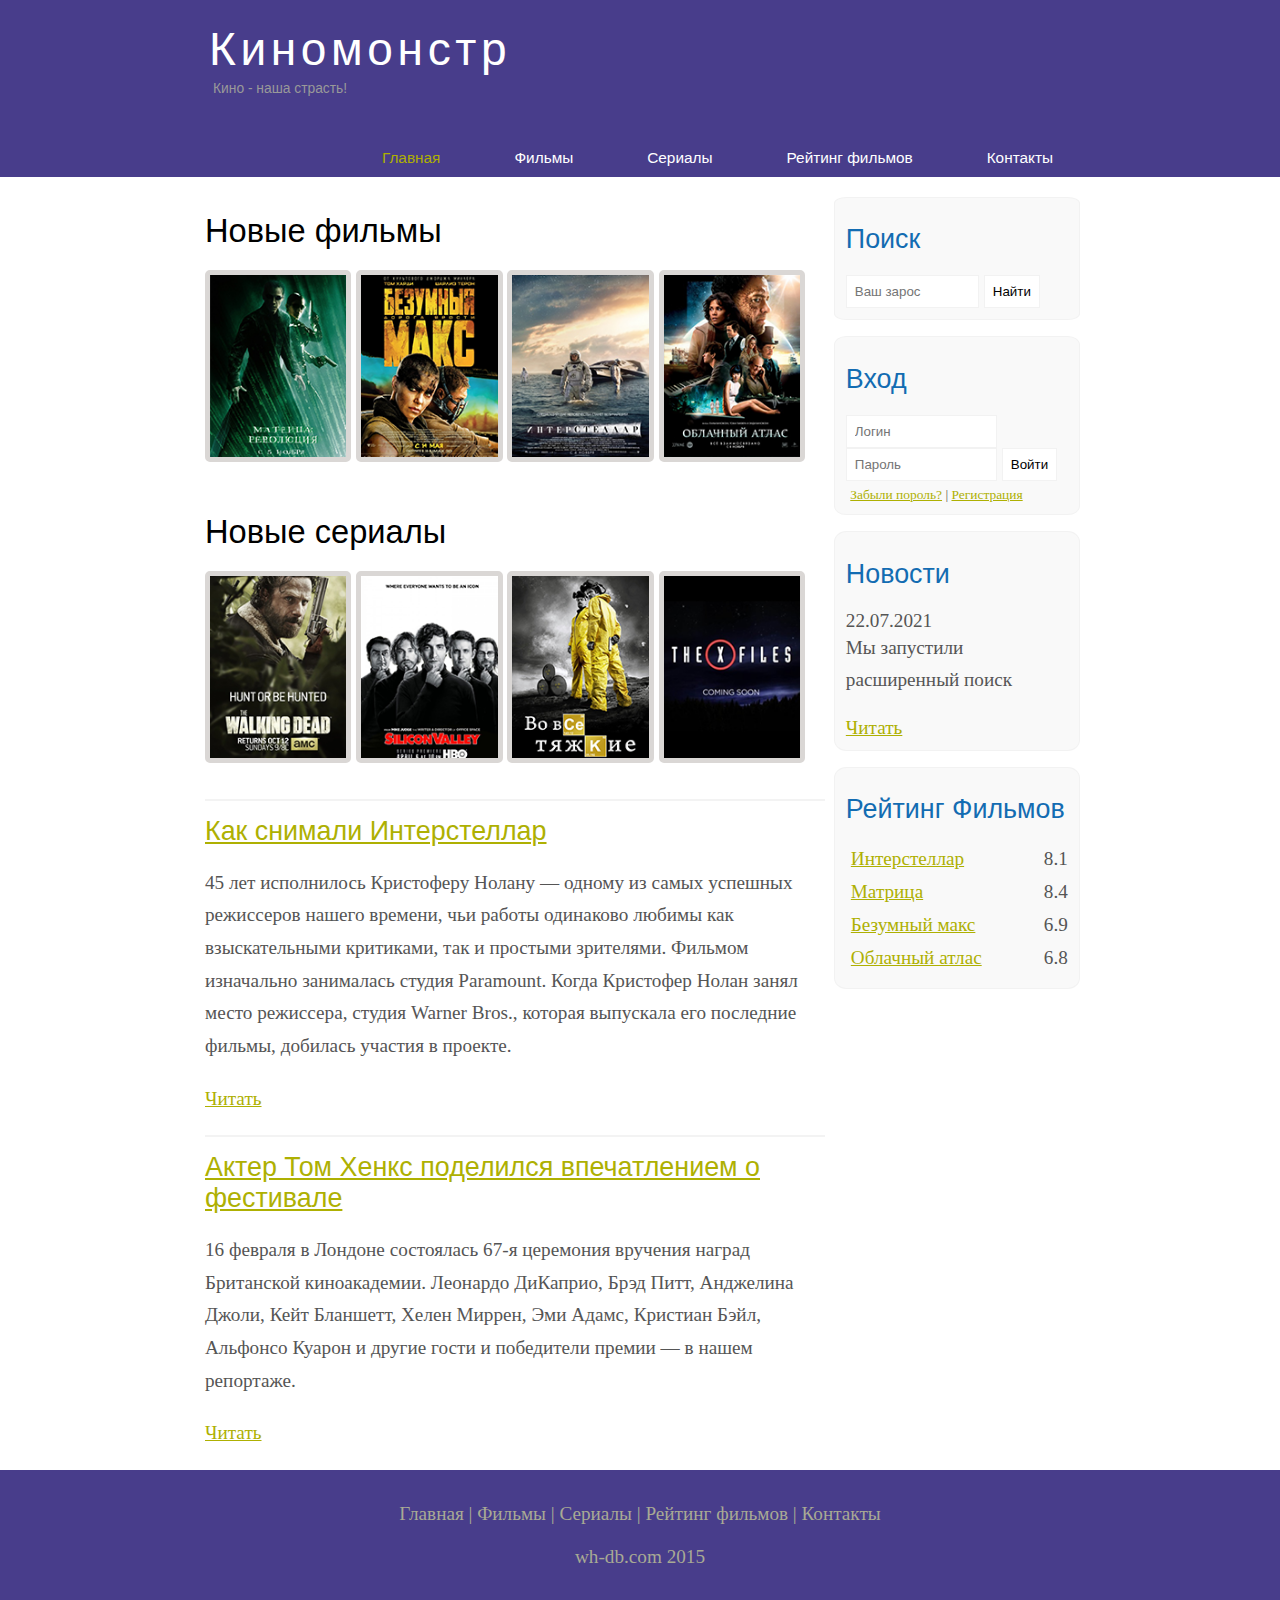
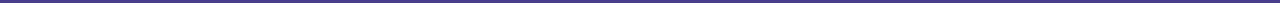
<file: index.html>
<!DOCTYPE html> 
<html lang="ru">
<head>
	<meta charset="UTF-8">
	<meta name="viewport" content="width=device-width, initial-scale=1.0">
	<title>Главная</title>
	<meta name="description" content="Киномонстр - это портал о кино">
	<meta name="keywords" content="фильмы, фильмы онлайн, hd">
	<link rel="stylesheet" href="assets/css/style.css">
</head>
<body>

	<div class="main">
		
		<div class="header">
			<div class="logo">
				<div class="logo_text">
					<h1><a href="index.html">Киномонстр</a></h1>
					<h2>Кино - наша страсть!</h2>
				</div>

			</div>

			<div class="menubar">
				
				<ul class="menu">
					<li class="selected"><a href="index.html">Главная</a></li>
					<li><a href="films.html">Фильмы</a></li>
					<li><a href="#">Сериалы</a></li>
					<li><a href="rating.html">Рейтинг фильмов</a></li>
					<li><a href="contact.html">Контакты</a></li>

				</ul>

			</div>

		</div>

		<div class="site_content">
			
			<div class="sidebar_container">
				
				<div class="sidebar">
					<h2>Поиск</h2>
					<form method="post" action="#" id="search_from" >
						<input type="search" name="search_field" placeholder="Ваш зарос" />
						<input type="submit" class="btn" value="Найти" />
					</form>
				</div>

				<div class="sidebar">
					<h2>Вход</h2>
					<form method="post" action="#" id="login" >
					<input type="text" name="login_field" placeholder="Логин" />	
					<input type="password" name="password_field" placeholder="Пароль" />
					<input type="submit" class="btn" value="Войти" />
					<div class="lables_passreg_text">
						<span><a href="#">Забыли пороль?</a></span> | <span><a href="#">Регистрация</a></span>
					</div>
					</form>
				</div>

				<div class="sidebar">
					<h2>Новости</h2>
					<span>22.07.2021</span>
					<p>Мы запустили расширенный поиск</p>
					<a href="#">Читать</a>
				</div>

				<div class="sidebar">
					<h2>Рейтинг Фильмов</h2>
					<ul>
						<li><a href="show.html">Интерстеллар</a><span class="rating_sidebar">8.1</span></li>
						<li><a href="#">Матрица</a><span class="rating_sidebar">8.4</span></li>
						<li><a href="#">Безумный макс</a><span class="rating_sidebar">6.9</span></li>
						<li><a href="#">Облачный атлас</a><span class="rating_sidebar">6.8</span></li>
					</ul>
				</div>

			</div>

			<div class="content">
				
				<h1>Новые фильмы</h1>

				<div class="films_block">
					
					<a href="#"><img src="assets/img/matrix.png"></a>
					<a href="#"><img src="assets/img/max.png"></a>
					<a href="show.html"><img src="assets/img/inter.png"></a>
					<a href="#"><img src="assets/img/cloud.png"></a>

				</div>

				<h1>Новые сериалы</h1>

				<div class="films_block">
					
					<a href="#"><img src="assets/img/dead.png"></a>
					<a href="#"><img src="assets/img/silicon.png"></a>
					<a href="#"><img src="assets/img/breakingbad.png"></a>
					<a href="#"><img src="assets/img/xfiles.png"></a>

				</div>

				<div class="posts">
					
					<hr>
					<h2><a href="#">Как снимали Интерстеллар</a></h2>
					<div class="posts_content"></div>

					<p>
						45 лет исполнилось Кристоферу Нолану — одному из самых успешных режиссеров нашего времени, чьи работы одинаково любимы как взыскательными критиками, так и простыми зрителями. Фильмом изначально занималась студия Paramount. Когда Кристофер Нолан занял место режиссера, студия Warner Bros., которая выпускала его последние фильмы, добилась участия в проекте.
					</p>

				</div>

				<p><a href="#">Читать</a></p>

				<div class="posts">
					
					<hr>
					<h2><a href="#">Актер Том Хенкс поделился впечатлением о фестивале</a></h2>
					<div class="posts_content"></div>

					<p>
						16 февраля в Лондоне состоялась 67-я церемония вручения наград Британской киноакадемии. Леонардо ДиКаприо, Брэд Питт, Анджелина Джоли, Кейт Бланшетт, Хелен Миррен, Эми Адамс, Кристиан Бэйл, Альфонсо Куарон и другие гости и победители премии — в нашем репортаже.
					</p>

				</div>

				<p><a href="#">Читать</a></p>

			</div>

		</div>

		<div class="footer">
			<p>
				
				<a href="#">Главная</a> | <a href="#">Фильмы</a> | <a href="#">Сериалы</a> | <a href="#">Рейтинг фильмов</a> | <a href="#">Контакты</a>
			
			</p>
			
			<p>wh-db.com 2015</p>
		</div>

	</div>

</body>
</html>
</file>
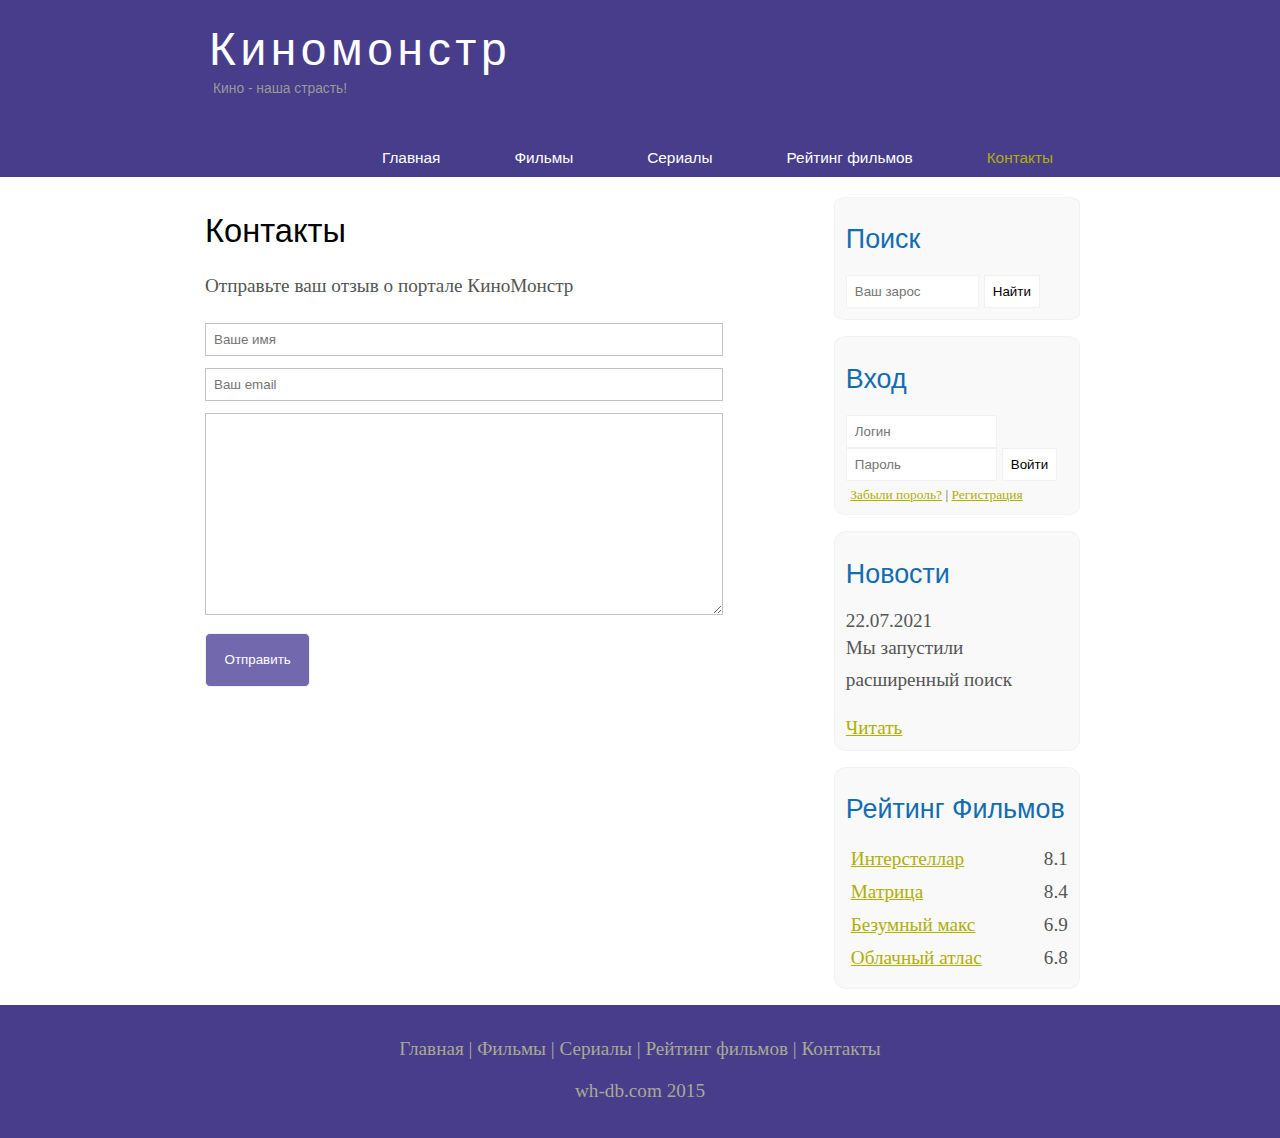
<file: contact.html>
<!DOCTYPE html> 
<html lang="ru">
<head>
	<meta charset="UTF-8">
	<meta name="viewport" content="width=device-width, initial-scale=1.0">
	<title>Контакты</title>
	<meta name="description" content="Киномонстр - это портал о кино">
	<meta name="keywords" content="фильмы, фильмы онлайн, hd">
	<link rel="stylesheet" href="assets/css/style.css">
</head>
<body>

	<div class="main">
		
		<div class="header">
			<div class="logo">
				<div class="logo_text">
					<h1><a href="index.html">Киномонстр</a></h1>
					<h2>Кино - наша страсть!</h2>
				</div>

			</div>

			<div class="menubar">
				
				<ul class="menu">
					<li><a href="index.html">Главная</a></li>
					<li><a href="films.html">Фильмы</a></li>
					<li><a href="#">Сериалы</a></li>
					<li><a href="rating.html">Рейтинг фильмов</a></li>
					<li class="selected"><a href="contact.html">Контакты</a></li>

				</ul>

			</div>

		</div>

		<div class="site_content">
			
			<div class="sidebar_container">
				
				<div class="sidebar">
					<h2>Поиск</h2>
					<form method="post" action="#" id="search_from" >
						<input type="search" name="search_field" placeholder="Ваш зарос" />
						<input type="submit" class="btn" value="Найти" />
					</form>
				</div>

				<div class="sidebar">
					<h2>Вход</h2>
					<form method="post" action="#" id="login" >
					<input type="text" name="login_field" placeholder="Логин" />	
					<input type="password" name="password_field" placeholder="Пароль" />
					<input type="submit" class="btn" value="Войти" />
					<div class="lables_passreg_text">
						<span><a href="#">Забыли пороль?</a></span> | <span><a href="#">Регистрация</a></span>
					</div>
					</form>
				</div>

				<div class="sidebar">
					<h2>Новости</h2>
					<span>22.07.2021</span>
					<p>Мы запустили расширенный поиск</p>
					<a href="#">Читать</a>
				</div>

				<div class="sidebar">
					<h2>Рейтинг Фильмов</h2>
					<ul>
						<li><a href="#">Интерстеллар</a><span class="rating_sidebar">8.1</span></li>
						<li><a href="#">Матрица</a><span class="rating_sidebar">8.4</span></li>
						<li><a href="#">Безумный макс</a><span class="rating_sidebar">6.9</span></li>
						<li><a href="#">Облачный атлас</a><span class="rating_sidebar">6.8</span></li>
					</ul>
				</div>

			</div>

			<div class="content">
				
				<h1>Контакты</h1>

				<p>Отправьте ваш отзыв о портале КиноМонстр</p>


				<div class="send send_contact">

					<form method="post" action="#" id="contact">
					
						<input type="text" name="review_name" placeholder="Ваше имя">
						<input type="text" name="review_email" placeholder="Ваш email">
						<textarea name="review_text"></textarea>
						<input type="submit" class="btn" value="Отправить">

					</form>

				</div>

			</div>

		</div>

		<div class="footer">
			<p>
				
				<a href="#">Главная</a> | <a href="#">Фильмы</a> | <a href="#">Сериалы</a> | <a href="#">Рейтинг фильмов</a> | <a href="#">Контакты</a>
			
			</p>
			
			<p>wh-db.com 2015</p>
		</div>

	</div>

</body>
</html>
</file>
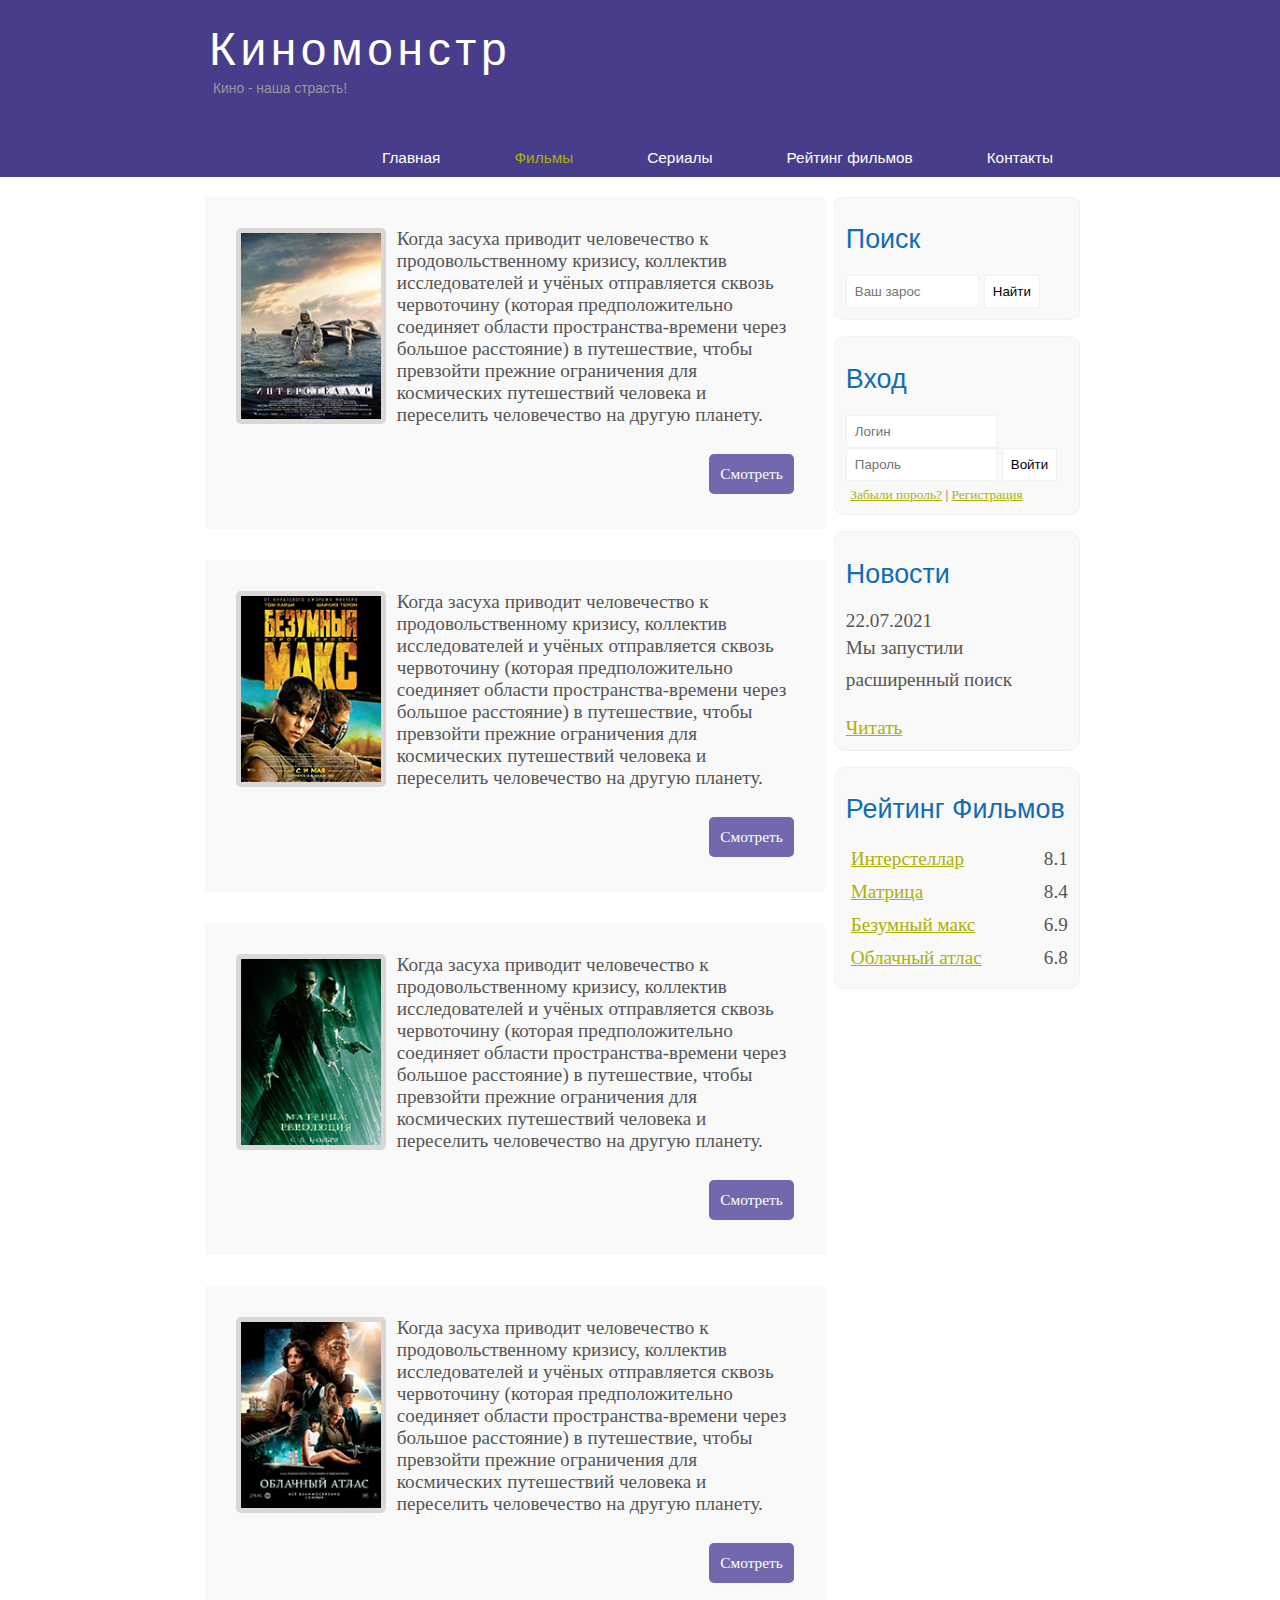
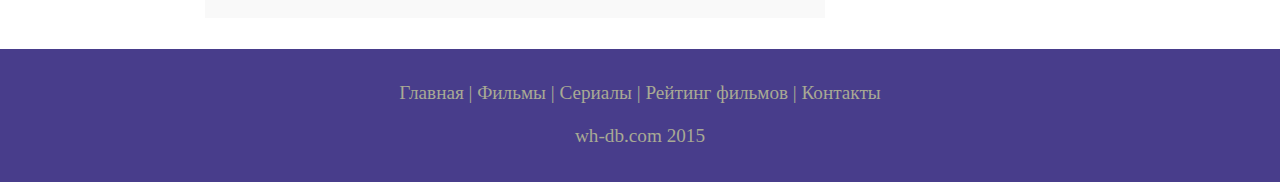
<file: films.html>
<!DOCTYPE html> 
<html lang="ru">
<head>
	<meta charset="UTF-8">
	<meta name="viewport" content="width=device-width, initial-scale=1.0">
	<title>Фильмы</title>
	<meta name="description" content="Киномонстр - это портал о кино">
	<meta name="keywords" content="фильмы, фильмы онлайн, hd">
	<link rel="stylesheet" href="assets/css/style.css">
</head>
<body>

	<div class="main">
		
		<div class="header">
			<div class="logo">
				<div class="logo_text">
					<h1><a href="index.html">Киномонстр</a></h1>
					<h2>Кино - наша страсть!</h2>
				</div>

			</div>

			<div class="menubar">
				
				<ul class="menu">
					<li><a href="index.html">Главная</a></li>
					<li class="selected"><a href="films.html">Фильмы</a></li>
					<li><a href="#">Сериалы</a></li>
					<li><a href="rating.html">Рейтинг фильмов</a></li>
					<li><a href="contact.html">Контакты</a></li>

				</ul>

			</div>

		</div>

		<div class="site_content">
			
			<div class="sidebar_container">
				
				<div class="sidebar">
					<h2>Поиск</h2>
					<form method="post" action="#" id="search_from" >
						<input type="search" name="search_field" placeholder="Ваш зарос" />
						<input type="submit" class="btn" value="Найти" />
					</form>
				</div>

				<div class="sidebar">
					<h2>Вход</h2>
					<form method="post" action="#" id="login" >
					<input type="text" name="login_field" placeholder="Логин" />	
					<input type="password" name="password_field" placeholder="Пароль" />
					<input type="submit" class="btn" value="Войти" />
					<div class="lables_passreg_text">
						<span><a href="#">Забыли пороль?</a></span> | <span><a href="#">Регистрация</a></span>
					</div>
					</form>
				</div>

				<div class="sidebar">
					<h2>Новости</h2>
					<span>22.07.2021</span>
					<p>Мы запустили расширенный поиск</p>
					<a href="#">Читать</a>
				</div>

				<div class="sidebar">
					<h2>Рейтинг Фильмов</h2>
					<ul>
						<li><a href="#">Интерстеллар</a><span class="rating_sidebar">8.1</span></li>
						<li><a href="#">Матрица</a><span class="rating_sidebar">8.4</span></li>
						<li><a href="#">Безумный макс</a><span class="rating_sidebar">6.9</span></li>
						<li><a href="#">Облачный атлас</a><span class="rating_sidebar">6.8</span></li>
					</ul>
				</div>

			</div>

			<div class="content">

				<div class="info_film">
					
					<img src="assets/img/inter.png">
					Когда засуха приводит человечество к продовольственному кризису, коллектив исследователей и учёных отправляется сквозь червоточину (которая предположительно соединяет области пространства-времени через большое расстояние) в путешествие, чтобы превзойти прежние ограничения для космических путешествий человека и переселить человечество на другую планету.

					<div class="button"><a href="show.html">Смотреть</a></div>

				</div>

				<div class="info_film">
					
					<img src="assets/img/max.png">
					Когда засуха приводит человечество к продовольственному кризису, коллектив исследователей и учёных отправляется сквозь червоточину (которая предположительно соединяет области пространства-времени через большое расстояние) в путешествие, чтобы превзойти прежние ограничения для космических путешествий человека и переселить человечество на другую планету.

					<div class="button"><a href="#">Смотреть</a></div>

				</div>

				<div class="info_film">
					
					<img src="assets/img/matrix.png">
					Когда засуха приводит человечество к продовольственному кризису, коллектив исследователей и учёных отправляется сквозь червоточину (которая предположительно соединяет области пространства-времени через большое расстояние) в путешествие, чтобы превзойти прежние ограничения для космических путешествий человека и переселить человечество на другую планету.

					<div class="button"><a href="#">Смотреть</a></div>

				</div>

				<div class="info_film">
					
					<img src="assets/img/cloud.png">
					Когда засуха приводит человечество к продовольственному кризису, коллектив исследователей и учёных отправляется сквозь червоточину (которая предположительно соединяет области пространства-времени через большое расстояние) в путешествие, чтобы превзойти прежние ограничения для космических путешествий человека и переселить человечество на другую планету.

					<div class="button"><a href="#">Смотреть</a></div>

				</div>

			</div>

		</div>

		<div class="footer">
			<p>
				
				<a href="#">Главная</a> | <a href="#">Фильмы</a> | <a href="#">Сериалы</a> | <a href="#">Рейтинг фильмов</a> | <a href="#">Контакты</a>
			
			</p>
			
			<p>wh-db.com 2015</p>
		</div>

	</div>

</body>
</html>
</file>
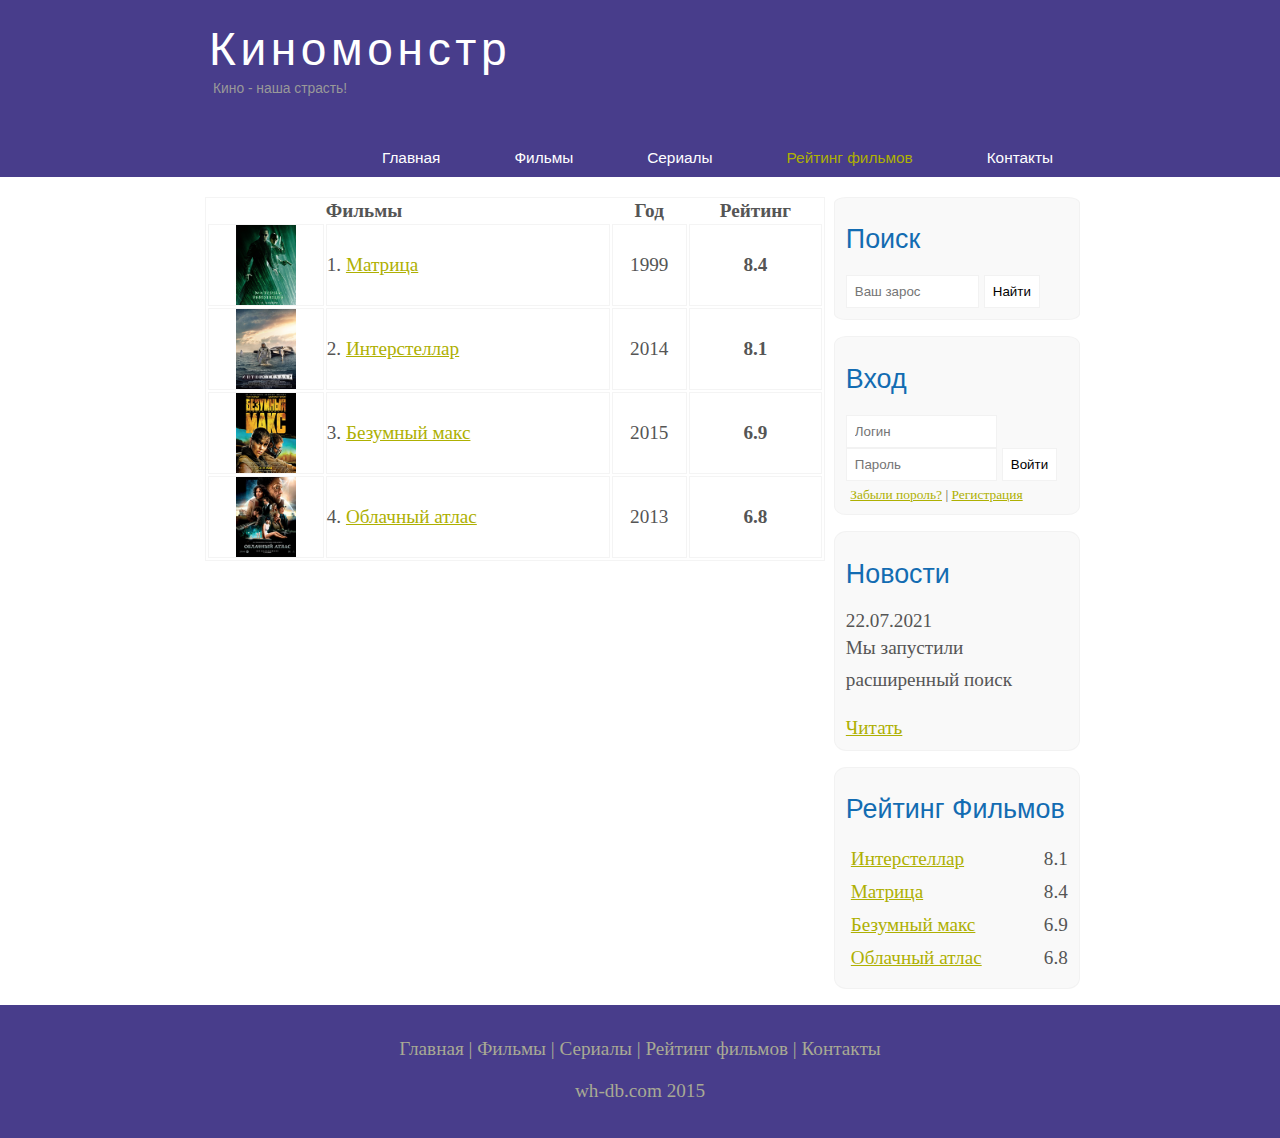
<file: rating.html>
<!DOCTYPE html> 
<html lang="ru">
<head>
	<meta charset="UTF-8">
	<meta name="viewport" content="width=device-width, initial-scale=1.0">
	<title>Рейтинг фильмов</title>
	<meta name="description" content="Киномонстр - это портал о кино">
	<meta name="keywords" content="фильмы, фильмы онлайн, hd">
	<link rel="stylesheet" href="assets/css/style.css">
</head>
<body>

	<div class="main">
		
		<div class="header">
			<div class="logo">
				<div class="logo_text">
					<h1><a href="index.html">Киномонстр</a></h1>
					<h2>Кино - наша страсть!</h2>
				</div>

			</div>

			<div class="menubar">
				
				<ul class="menu">
					<li><a href="index.html">Главная</a></li>
					<li><a href="films.html">Фильмы</a></li>
					<li><a href="#">Сериалы</a></li>
					<li class="selected"><a href="rating.html">Рейтинг фильмов</a></li>
					<li><a href="contact.html">Контакты</a></li>

				</ul>

			</div>

		</div>

		<div class="site_content">
			
			<div class="sidebar_container">
				
				<div class="sidebar">
					<h2>Поиск</h2>
					<form method="post" action="#" id="search_from" >
						<input type="search" name="search_field" placeholder="Ваш зарос" />
						<input type="submit" class="btn" value="Найти" />
					</form>
				</div>

				<div class="sidebar">
					<h2>Вход</h2>
					<form method="post" action="#" id="login" >
					<input type="text" name="login_field" placeholder="Логин" />	
					<input type="password" name="password_field" placeholder="Пароль" />
					<input type="submit" class="btn" value="Войти" />
					<div class="lables_passreg_text">
						<span><a href="#">Забыли пороль?</a></span> | <span><a href="#">Регистрация</a></span>
					</div>
					</form>
				</div>

				<div class="sidebar">
					<h2>Новости</h2>
					<span>22.07.2021</span>
					<p>Мы запустили расширенный поиск</p>
					<a href="#">Читать</a>
				</div>

				<div class="sidebar">
					<h2>Рейтинг Фильмов</h2>
					<ul>
						<li><a href="#">Интерстеллар</a><span class="rating_sidebar">8.1</span></li>
						<li><a href="#">Матрица</a><span class="rating_sidebar">8.4</span></li>
						<li><a href="#">Безумный макс</a><span class="rating_sidebar">6.9</span></li>
						<li><a href="#">Облачный атлас</a><span class="rating_sidebar">6.8</span></li>
					</ul>
				</div>

			</div>

			<div class="content">

				<table>
					
					<tr>
						<th></th>
						<th>Фильмы</th>
						<th class="center">Год</th>
						<th class="center">Рейтинг</th>
					</tr>

					<tr>
						<td class="center"><img src="assets/img/matrix.png"></td>
						<td>1. <a href="show.html">Матрица</a></td>
						<td class="center">1999</td>
						<td class="center rating">8.4</td>
					</tr>

					<tr>
						<td class="center"><img src="assets/img/inter.png"></td>
						<td>2. <a href="show.html">Интерстеллар</a></td>
						<td class="center">2014</td>
						<td class="center rating">8.1</td>
					</tr>

					<tr>
						<td class="center"><img src="assets/img/max.png"></td>
						<td>3. <a href="show.html">Безумный макс</a></td>
						<td class="center">2015</td>
						<td class="center rating">6.9</td>
					</tr>

					<tr>
						<td class="center"><img src="assets/img/cloud.png"></td>
						<td>4. <a href="show.html">Облачный атлас</a></td>
						<td class="center">2013</td>
						<td class="center rating">6.8</td>
					</tr>

				</table>

			</div>

		</div>

		<div class="footer">
			<p>
				
				<a href="#">Главная</a> | <a href="#">Фильмы</a> | <a href="#">Сериалы</a> | <a href="#">Рейтинг фильмов</a> | <a href="#">Контакты</a>
			
			</p>
			
			<p>wh-db.com 2015</p>
		</div>

	</div>

</body>
</html>
</file>
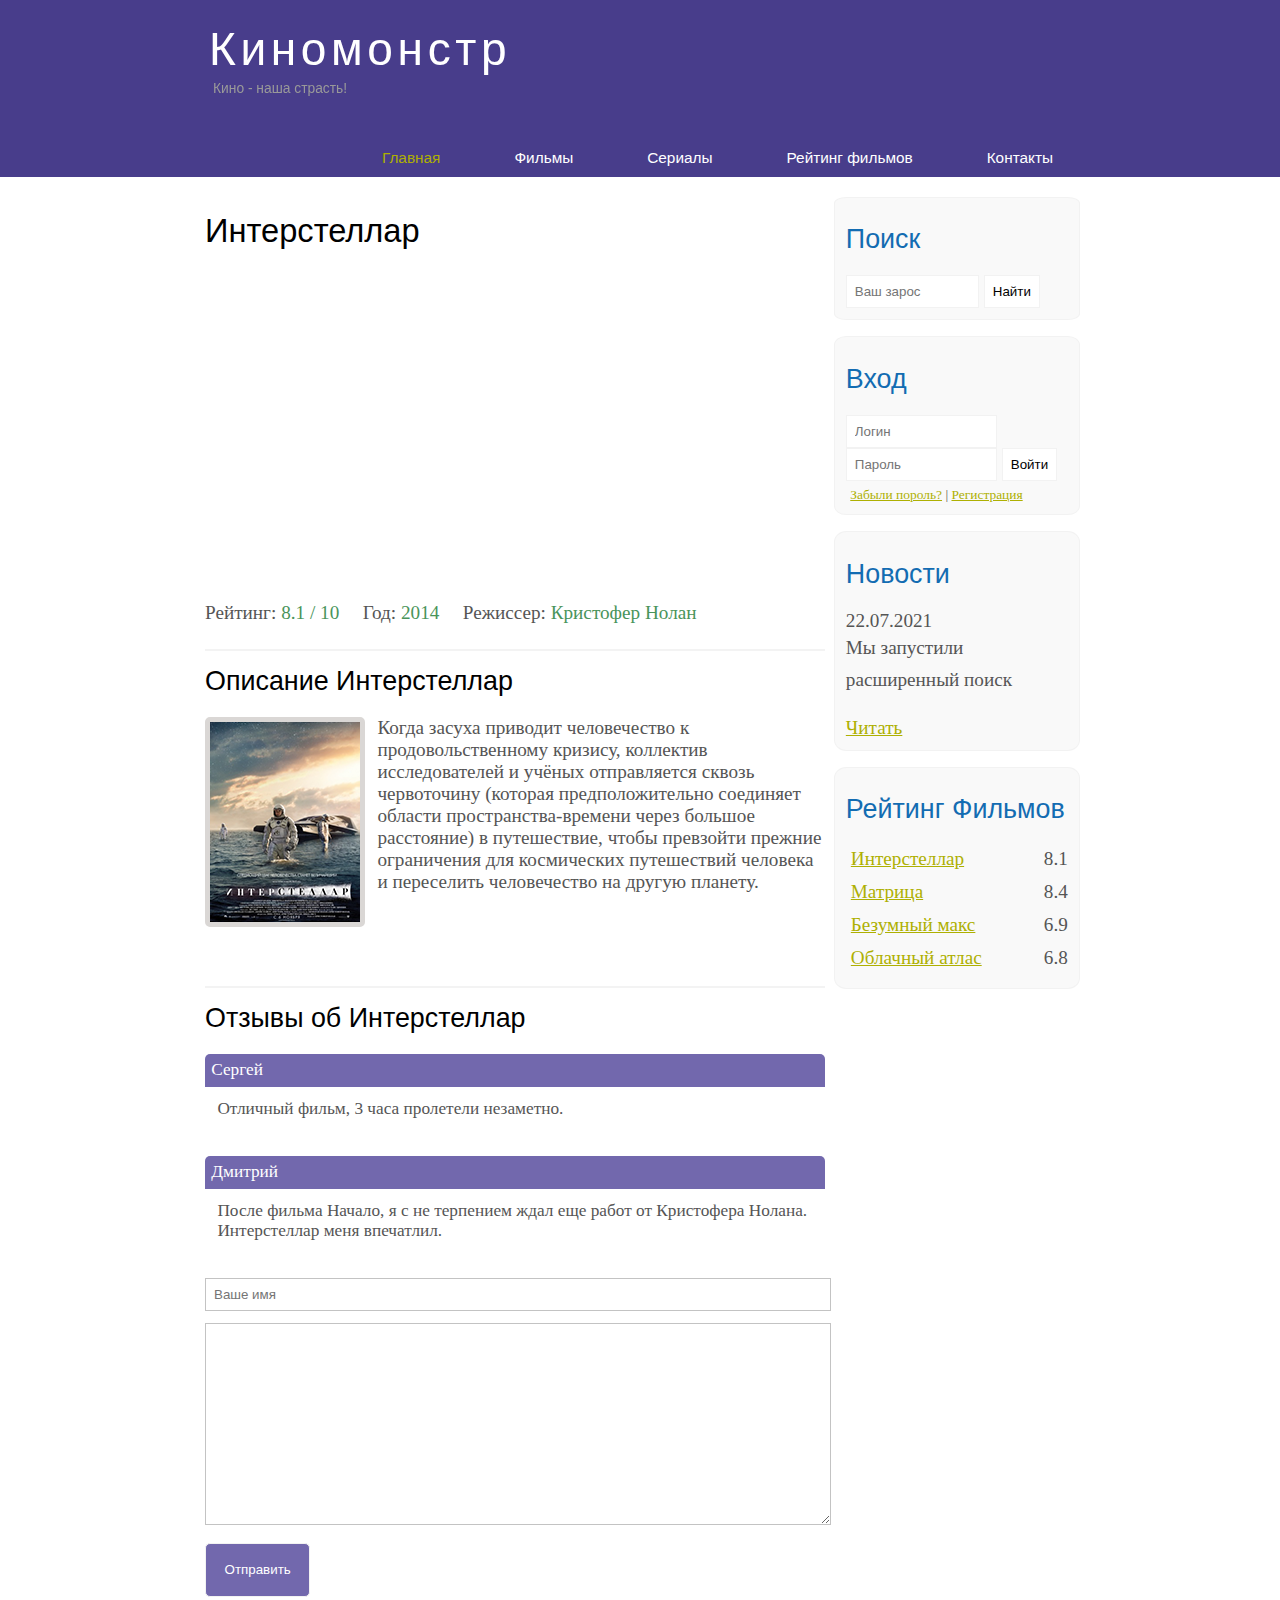
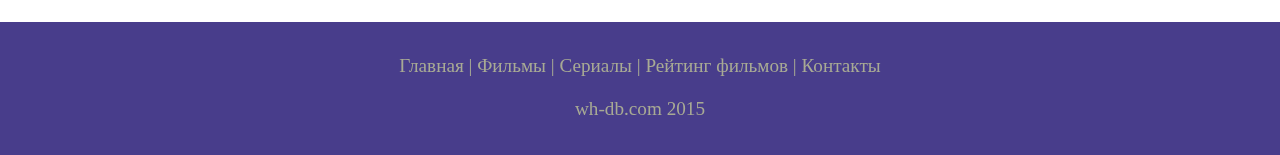
<file: show.html>
<!DOCTYPE html> 
<html lang="ru">
<head>
	<meta charset="UTF-8">
	<meta name="viewport" content="width=device-width, initial-scale=1.0">
	<title>Интерстеллар</title>
	<meta name="description" content="Киномонстр - это портал о кино">
	<meta name="keywords" content="фильмы, фильмы онлайн, hd">
	<link rel="stylesheet" href="assets/css/style.css">
</head>
<body>

	<div class="main">
		
		<div class="header">
			<div class="logo">
				<div class="logo_text">
					<h1><a href="index.html">Киномонстр</a></h1>
					<h2>Кино - наша страсть!</h2>
				</div>

			</div>

			<div class="menubar">
				
				<ul class="menu">
					<li class="selected"><a href="index.html">Главная</a></li>
					<li><a href="films.html">Фильмы</a></li>
					<li><a href="#">Сериалы</a></li>
					<li><a href="rating.html">Рейтинг фильмов</a></li>
					<li><a href="contact.html">Контакты</a></li>

				</ul>

			</div>

		</div>

		<div class="site_content">
			
			<div class="sidebar_container">
				
				<div class="sidebar">
					<h2>Поиск</h2>
					<form method="post" action="#" id="search_from" >
						<input type="search" name="search_field" placeholder="Ваш зарос" />
						<input type="submit" class="btn" value="Найти" />
					</form>
				</div>

				<div class="sidebar">
					<h2>Вход</h2>
					<form method="post" action="#" id="login" >
					<input type="text" name="login_field" placeholder="Логин" />	
					<input type="password" name="password_field" placeholder="Пароль" />
					<input type="submit" class="btn" value="Войти" />
					<div class="lables_passreg_text">
						<span><a href="#">Забыли пороль?</a></span> | <span><a href="#">Регистрация</a></span>
					</div>
					</form>
				</div>

				<div class="sidebar">
					<h2>Новости</h2>
					<span>22.07.2021</span>
					<p>Мы запустили расширенный поиск</p>
					<a href="#">Читать</a>
				</div>

				<div class="sidebar">
					<h2>Рейтинг Фильмов</h2>
					<ul>
						<li><a href="#">Интерстеллар</a><span class="rating_sidebar">8.1</span></li>
						<li><a href="#">Матрица</a><span class="rating_sidebar">8.4</span></li>
						<li><a href="#">Безумный макс</a><span class="rating_sidebar">6.9</span></li>
						<li><a href="#">Облачный атлас</a><span class="rating_sidebar">6.8</span></li>
					</ul>
				</div>

			</div>

			<div class="content">
				
				<h1>Интерстеллар</h1>

				<iframe width="560" height="315" src="https://www.youtube.com/embed/m2vijtILDuk" title="YouTube video player" frameborder="0" allow="accelerometer; autoplay; clipboard-write; encrypted-media; gyroscope; picture-in-picture" allowfullscreen></iframe>

				<div class="info_film_page">
					<span class="label">Рейтинг: </span><span class="value">8.1 / 10</span>
					<span class="label">Год: </span><span class="value">2014</span>
					<span class="label">Режиссер: </span><span class="value">Кристофер Нолан</span>
				</div>

				<hr>

				<h2>Описание Интерстеллар</h2>
				<div class="description_film">
					<img src="assets/img/inter.png">
					Когда засуха приводит человечество к продовольственному кризису, коллектив исследователей и учёных отправляется сквозь червоточину (которая предположительно соединяет области пространства-времени через большое расстояние) в путешествие, чтобы превзойти прежние ограничения для космических путешествий человека и переселить человечество на другую планету.

				</div>

				<hr>
				<h2>Отзывы об Интерстеллар</h2>
				<div class="reviews">
					
					<div class="review_name">
						Сергей
					</div>
					<div class="review_text">
						Отличный фильм, 3 часа пролетели незаметно.
					</div>
				
				</div>	
				
				<div class="reviews">	
					
					<div class="review_name">
						Дмитрий
					</div>
					<div class="review_text">
						После фильма Начало, я с не терпением ждал еще работ от Кристофера Нолана. Интерстеллар меня впечатлил.
					</div>

				</div>

				<div class="send">

					<form method="post" action="#" id="review">
					
						<input type="text" name="review_name" placeholder="Ваше имя">
						<textarea name="review_text"></textarea>
						<input type="submit" value="Отправить">

					</form>

				</div>

			</div>

		</div>

		<div class="footer">
			<p>
				
				<a href="#">Главная</a> | <a href="#">Фильмы</a> | <a href="#">Сериалы</a> | <a href="#">Рейтинг фильмов</a> | <a href="#">Контакты</a>
			
			</p>
			
			<p>wh-db.com 2015</p>
		</div>

	</div>

</body>
</html>
</file>
<file: assets/css/style.css>
* {
 margin: 0;
 padding: 0;
}

input[type="text"], input[type="password"], input[type="search"] {
	color: #5d5d5d;
	width: 60%;
	padding: 8px;
}

input, textarea {
	outline: none;
	border: none;
	border: solid 1px #f2f2f2;
}

h1, h2 {
	font: normal 170% 'century gothic', arial;
	margin: 0 0 15px 0;
	padding: 15px 0 5px 0;
	color: #000;
}

h2 {
	font-size: 140%;
}

a, a:hover {
	outline: none;
	text-decoration: underline;
	color: #aeb002;
}

body {
	font-size: 1.2em;
	background-color: #fff;
	color: #555;
}

p {
	padding: 0 0 20px 0;
	line-height: 1.7em;
}

ul {
	margin: 2px 0 22px 17px;
}

ul li {
	margin: 0 0 6px 0;
	padding: 0 0 4px 5px;
	line-height: 1.5em;
}

hr {
	border: solid 1px #f3f3f3;
}

.header {
	background-color: darkslateblue;
	height: 177px;
	font-size: 0.8em;
	margin-left: 0px;
	margin-right: 0px;
	min-width: 900px;
}

.main, .logo, .menubar, .site_content, .footer {
	margin-left: auto;
	margin-right: auto;
}

.logo {
	width: 880px;
	padding-bottom: 40px;		
}

.logo h1, .logo h2 {
	font: normal 300% 'century gothic', arial, sans-serif;
	margin:0 0 0 9px;
}

.logo_text h1, .logo_text h1 a, .logo_text h1 a:hover {
	padding: 22px 0 0 0;
	color: #fff;
	letter-spacing: 0.1em;
	text-decoration: none;
}

.logo_text h2 {
	font-size: 0.9em;
	padding: 4px;
	color: #999;
}

.menubar {
	width: 900px;
	height: 46px;
}

ul.menu {
	float: right;
}

ul.menu li {
	float: left;
	padding: 0 0 0 9px;
	list-style: none;
	margin: 1px 2px 0 0;
}

ul.menu li a {
	font: normal 100% 'trebuchet ms', sans-serif;
	display: block;
	height: 20px;
	padding: 6px 35px 5px 28px;
	color: #fff;
	text-decoration: none;
}

ul.menu li.selected a {
	color: #aeb002;
}

ul.menu li a:hover {
	color: #e4ec04;
}

.site_content {
	width: 880px;
	overflow: hidden;
	margin: 20px auto 0 auto;
	background-color: white;
}

.sidebar_container {
	float: right;
	width: 224px;
}

.sidebar {
	float: right;
	width: 222px;
	padding: 5%;
	margin: 0 0 16px 0;
	border: solid 1px #f2f2f2;
	border-radius: 5%;
	background-color: #f9f9f9;  
}

.btn {
	padding: 8px;
	background-color: white;
	cursor: pointer;
}

.sidebar h2 {
	color: #136cb2;
}

.lables_passreg_text {
	font-size: 0.7em;
	margin-top: 3%;
	margin-left: 2%;
}

.sidebar ul {
	margin: 0;
}

.sidebar ul li {
	list-style-type: none;
	margin: 0 0 0 0; 
}

.sidebar .rating_sidebar {
	float: right;
}

.films_block {
	margin-bottom: 5%;
}

.films_block img {
	border-radius: 5px;
	border: solid 5px #dad7d5;
	width: 22%;
}

.posts .posts_content {
	font-size: 0.8em
}

.info_film_page {
	margin-top: 2%;
	margin-bottom: 4%;
}

.info_film_page .value {
	font-size: 1em;
	color: #49945a;
	margin-right: 3%;
}

.description_film {
	margin-bottom: 15%;
}

.description_film img {
	float: left;
	margin-right: 2%;
	border-radius: 5px;
	border: solid 5px #dad7d5;
}

.reviews {
	font-size: 0.9em;
	margin-bottom: 4%;
}

.reviews .review_name {
	background-color: #7268ad;
	color: white;
	padding: 1%;
	border-top-left-radius: 5px;
	border-top-right-radius: 5px;
}

.reviews .review_text {
	padding-top: 2%;
	padding-bottom: 2%;
	padding-left: 2%;
}

.send {
	margin-bottom: 4%;
}

.send input[type="text"], textarea {
	border: solid 1px #c3c3c3;
	margin-bottom: 2%;
}

.send input[type="text"] {
	width: 98%;
}

.send textarea {
	width: 624px;
	height: 200px;
}

.send input[type="submit"] {
	background-color: #7268ad;
	padding: 3%;
	color: white;
	border-radius: 5px;
}

.send_contact input[type="text"] {
  width: 500px;
}

.send_contact textarea {
  width: 516px;
}

.info_film {
	margin-bottom: 5%;
	background-color: #f9f9f9;
	padding: 5%;
	height: 270px;
}

.info_film img {
	float: left;
	margin-right: 2%;
	border-radius: 5px;
	border: solid 5px #dad7d5;
	width: 25%;
}

.button {
	background-color: #7268ad;
	padding: 2%;
	color: white;
	border-radius: 5px;
	float: right;
	margin-top: 5%;
	clear: both;
	font-size: 0.8em;
}

.button a {
	color: white;
	text-decoration: none;
}

table {
	width: 100%;
	border: solid 1px #f4f4f4;
}

td {
	padding: 2;
	border: solid 1px #f4f4f4;
}

td img {
	width: 60px;
	vertical-align: middle;
}

.center {
	text-align: center;
}

.rating {
	font-weight: bold;
}

.footer {
	width: 100%;
	height: 100px;
	padding: 28px 0 5px 0;
	text-align: center;
	background-color: darkslateblue;
	color: #a8aa94;
	margin-left: 0px;
	margin-right: 0px;
	min-width: 900px;
}

.footer a{
	color: #a8aa94;
	text-decoration: none;
}

.footer a:hover {
	color: white;
	text-decoration: none;
}

.footer p {
	padding: 0 0 10px 0;
}

.content {
	text-align: left;
	width: 620px;
	padding: 0 0 0 5px;
	float: left;
}

.content {
	text-decoration: none;
}

/* CSS Mobile */

@media only screen
and (min-device-width : 320px)
and (max-device-width : 568px) {
	
	.header {
		background-color: #257965;
		min-width: 100%;
		height: 20%;
		text-align: center;
	}

	.logo {
		width: 100%;		
	}

	.site_content {
		width: 100%;
		text-align: center;
	}

	.menubar {
		width: 100%;
		height: 100%;
	}

	.content {
		width: 100%;
		text-align: center;
	}

	.sidebar_container {
		display: none;
	}

	.footer {
		display: none;
	}

	ul.menu {
		float: none;
	}

	ul.menu li {
		margin: 0;
		padding: 0;
		float: none;
	}

	.logo h1 {
		font: normal 235% 'century gothic', arial, sans-serif;
	}

	.logo h2 {
		font: normal 100% 'century gothic', arial, sans-serif;
		color: white;
	}

	.content h1, h2 {
		font: normal 110% 'century gothic', arial;
	}

	.films_block img {
		width: 43%;
	}

	.posts_content p {
		line-height: 1.5em;
		padding: 3%;
		text-align: left;
	}

	.posts p {
		font-size: 120%;
	}

	/* Films page */

	.info_film {
		float: none;
		height: 100%;
	}

	.info_film img {
		width: 90%;
		margin-bottom: 5%; 
	}

	.button {
		float: none;
	}

	/* Rating page */

	table {
		display: block;
	}

	th {
		font-size: 75%;
	}

	td {
		padding: 0;
		margin: 0;
		font-size: 95%;
		text-align: left;
	}

	/* Show page */

	iframe {
		width: 88%;
		height: 100%;
	}

	.description_film {
		width: 90%;
		text-align: left;
		margin-left: 2%;
	}

	.description_film img {
		float: none;
		width: 73%;
		display: block;
		margin: 0;
		padding: 0;
		margin-left: 11%;
		margin-bottom: 7%;
	}

	.reviews {
		width: 96%;
		text-align: left;
	}

	.send input[type="text"] {
		width: 80%;
	}

	.send textarea {
		width: 85%;
	}

}
</file>
